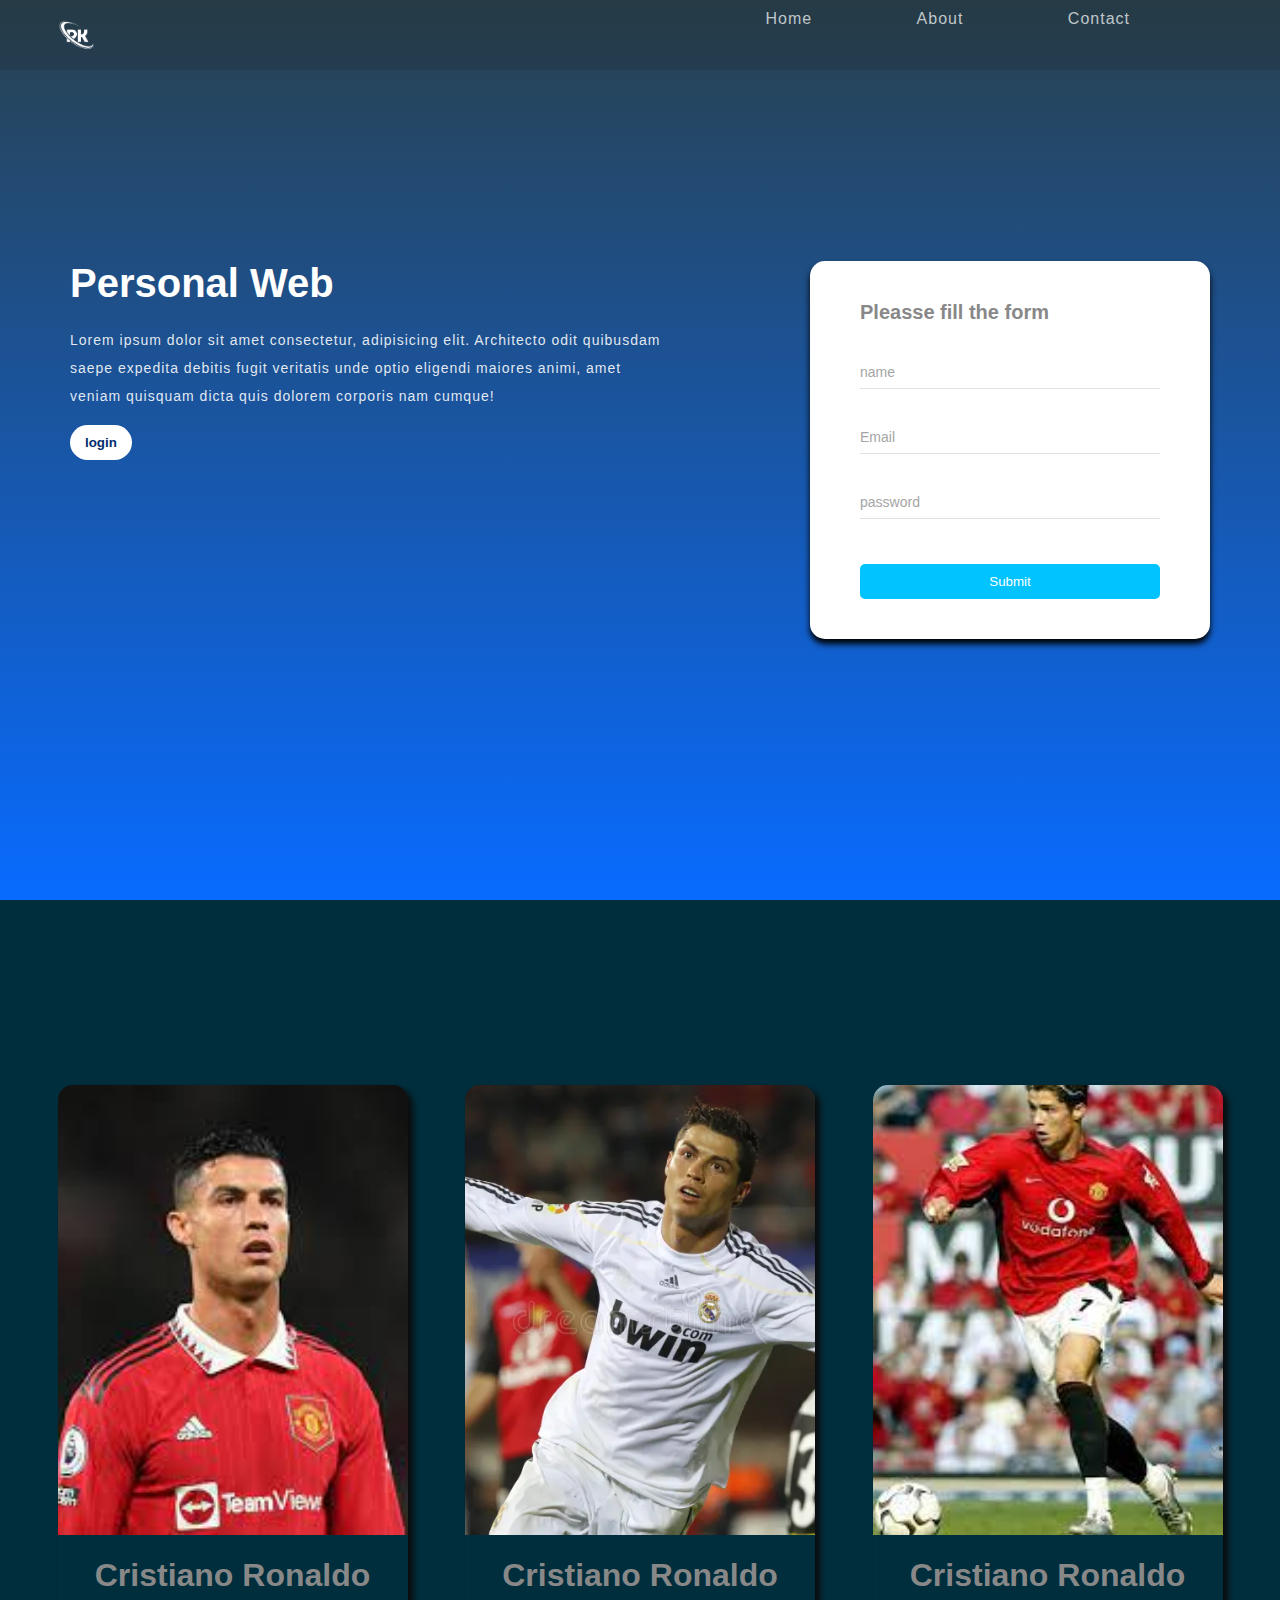
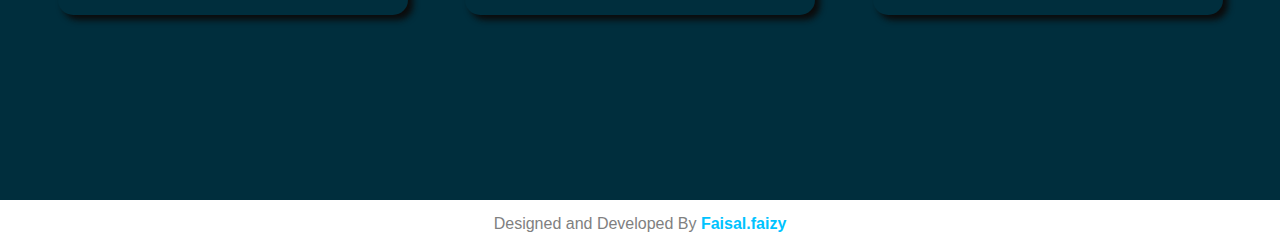
<file: index.html>
<!DOCTYPE html>
<html lang="en">
<head>
    <meta charset="UTF-8">
    <meta name="viewport" content="width=device-width, initial-scale=1.0">
    <link rel="icon" type="image/x-icon" href="img/pk-logo-p-k-design-white-pk-letter-pk-letter-logo-design-initial-letter-pk-linked-circle-uppercase-monogram-logo-vector-removebg-preview.png">
    <link rel="stylesheet" href="clone.css">
    <title>PK</title>
</head>
<body>
    <header>
        <div class="container">
            <img src="img/pk-logo-p-k-design-white-pk-letter-pk-letter-logo-design-initial-letter-pk-linked-circle-uppercase-monogram-logo-vector-removebg-preview.png" width="50px">

            <nav>
                <a href="#">Home</a>
                <a href="#">About</a>
                <a href="#">Contact</a>
            </nav>
        </div>
    </header>

    <main>
        <section class="banner-container">
            <div class="container">
                <div class="left-section">
                    <h1>Personal Web</h1>

                    <p>Lorem ipsum dolor sit amet consectetur, adipisicing elit. Architecto odit quibusdam saepe expedita debitis fugit veritatis unde optio eligendi maiores animi, amet veniam quisquam dicta quis dolorem corporis nam cumque!
                    </p>
                    <button class="btn">login</button>
                </div>

                <div class="right-section">
                    <h4>Pleasse fill the form</h4>

                    <form action="" autocomplete="off">
                        <div class="input-gruop">
                            <input type="text" id="name" required>
                            <label for="name">name</label>
                        </div>
                        <div class="input-gruop"> 
                            <input type="email" id="email" required>
                            <label for="email">Email</label>
                        </div>
                        <div class="input-gruop">
                            <input type="password" id="password" required>
                            <label for="password">password</label>
                        </div>

                        <div class="submit-section">
                            <input type="submit" class="submit-button">
                        </div>
                    </form>
                </div>
            </div>
        </section>
        
        <section class="section-two">
            <div class="card-container">
                <div class="image-container">
                    <img src="img/images (2).jpg" alt="image">
                </div>
                <h1>Cristiano Ronaldo</h1>
            </div>
            <div class="card-container">
                <div class="image-container">
                    <img src="img/portuguese-soccer-player-cristiano-ronaldo-celebrates-scoring-goal-match-mallorca-plays-as-forward-112733784.webp" alt="image">
                </div>
                <h1>Cristiano Ronaldo</h1>
            </div>
            <div class="card-container">
                <div class="image-container">
                    <img src="img/images.jpg" alt="image">
                </div>
                <h1>Cristiano Ronaldo</h1>
            </div>
        </section>
    </main>

    <footer>
        Designed and Developed By <span>Faisal.faizy</span>
        
    </footer>
</body>
</html>
</file>
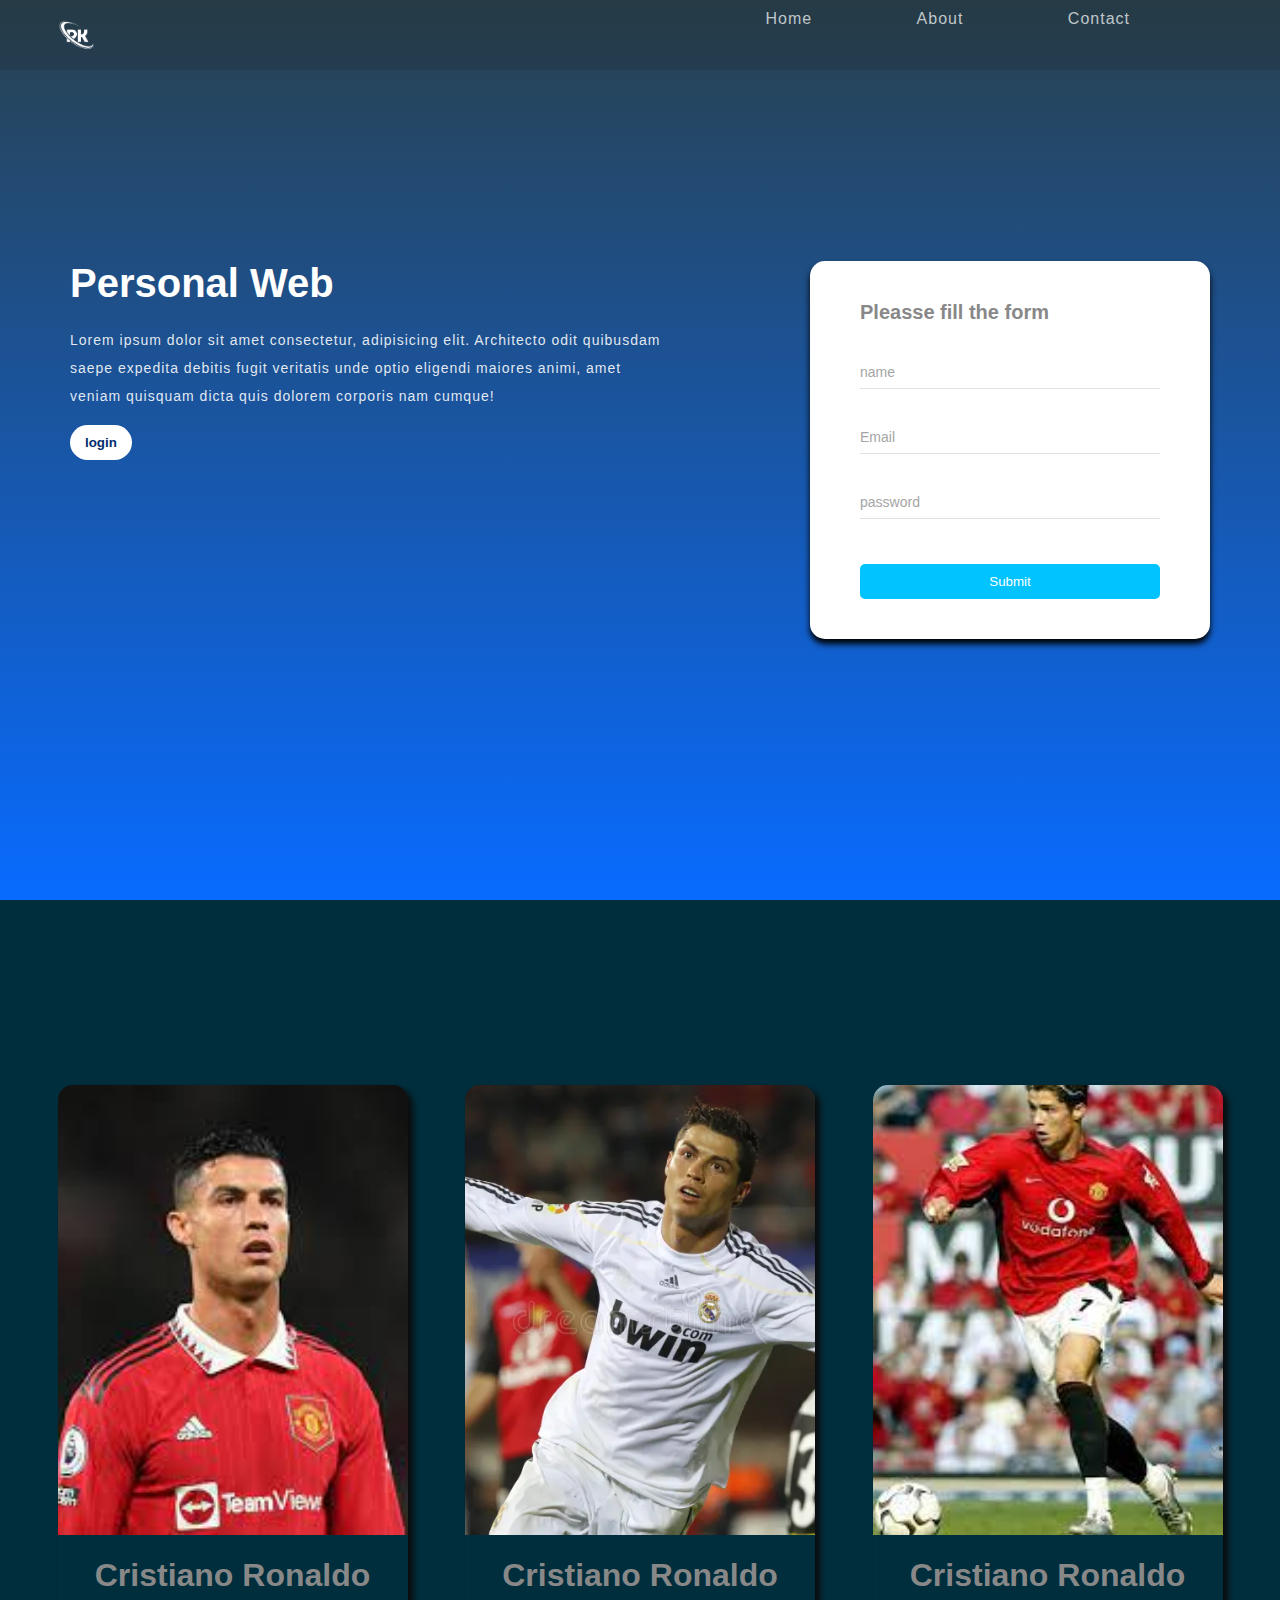
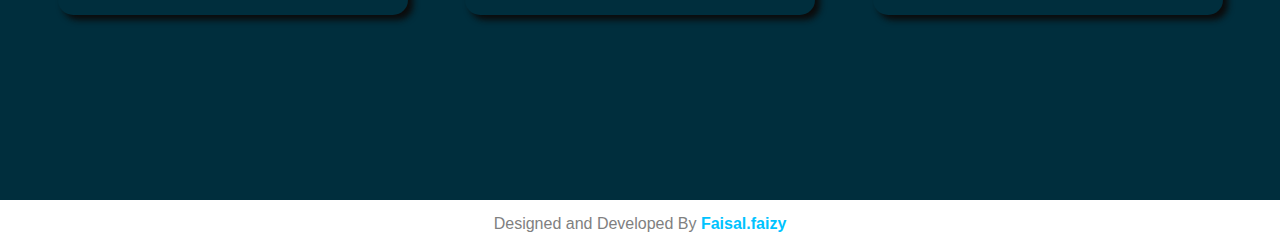
<file: clone.html>
<!DOCTYPE html>
<html lang="en">
<head>
    <meta charset="UTF-8">
    <meta name="viewport" content="width=device-width, initial-scale=1.0">
    <link rel="icon" type="image/x-icon" href="img/pk-logo-p-k-design-white-pk-letter-pk-letter-logo-design-initial-letter-pk-linked-circle-uppercase-monogram-logo-vector-removebg-preview.png">
    <link rel="stylesheet" href="clone.css">
    <title>PK</title>
</head>
<body>
    <header>
        <div class="container">
            <img src="img/pk-logo-p-k-design-white-pk-letter-pk-letter-logo-design-initial-letter-pk-linked-circle-uppercase-monogram-logo-vector-removebg-preview.png" width="50px">

            <nav>
                <a href="#">Home</a>
                <a href="#">About</a>
                <a href="#">Contact</a>
            </nav>
        </div>
    </header>

    <main>
        <section class="banner-container">
            <div class="container">
                <div class="left-section">
                    <h1>Personal Web</h1>

                    <p>Lorem ipsum dolor sit amet consectetur, adipisicing elit. Architecto odit quibusdam saepe expedita debitis fugit veritatis unde optio eligendi maiores animi, amet veniam quisquam dicta quis dolorem corporis nam cumque!
                    </p>
                    <button class="btn">login</button>
                </div>

                <div class="right-section">
                    <h4>Pleasse fill the form</h4>

                    <form action="" autocomplete="off">
                        <div class="input-gruop">
                            <input type="text" id="name" required>
                            <label for="name">name</label>
                        </div>
                        <div class="input-gruop"> 
                            <input type="email" id="email" required>
                            <label for="email">Email</label>
                        </div>
                        <div class="input-gruop">
                            <input type="password" id="password" required>
                            <label for="password">password</label>
                        </div>

                        <div class="submit-section">
                            <input type="submit" class="submit-button">
                        </div>
                    </form>
                </div>
            </div>
        </section>
        
        <section class="section-two">
            <div class="card-container">
                <div class="image-container">
                    <img src="img/images (2).jpg" alt="image">
                </div>
                <h1>Cristiano Ronaldo</h1>
            </div>
            <div class="card-container">
                <div class="image-container">
                    <img src="img/portuguese-soccer-player-cristiano-ronaldo-celebrates-scoring-goal-match-mallorca-plays-as-forward-112733784.webp" alt="image">
                </div>
                <h1>Cristiano Ronaldo</h1>
            </div>
            <div class="card-container">
                <div class="image-container">
                    <img src="img/images.jpg" alt="image">
                </div>
                <h1>Cristiano Ronaldo</h1>
            </div>
        </section>
    </main>

    <footer>
        Designed and Developed By <span>Faisal.faizy</span>
        
    </footer>
</body>
</html>
</file>
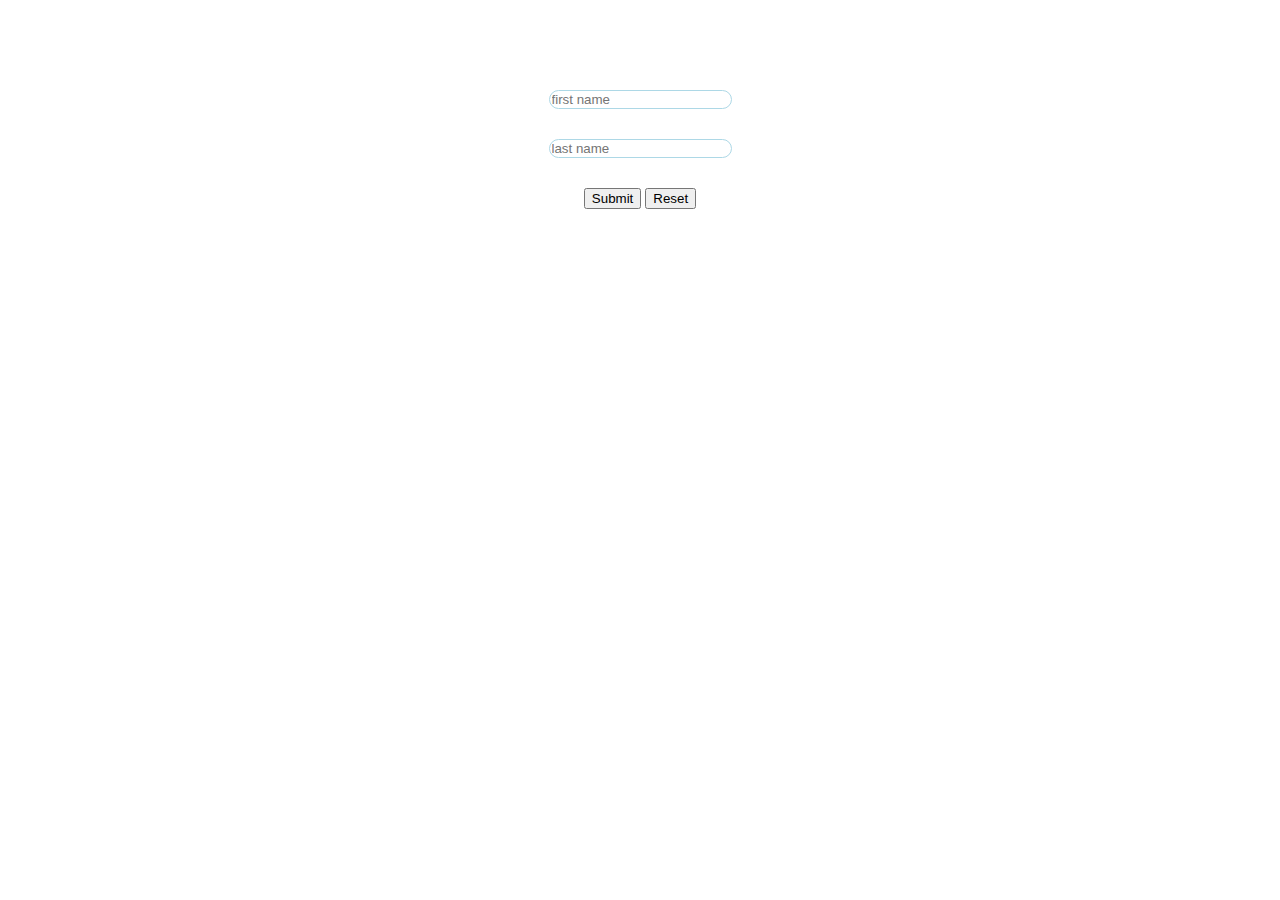
<file: form.html>
<!DOCTYPE html>
<html lang="en">
<head>
    <meta charset="UTF-8">
    <meta name="viewport" content="width=device-width, initial-scale=1.0">
    <title>form</title>
    <link rel="stylesheet" href="form.css">
</head>
<body>
    <center>
    <form>
    <div>
        <input type="text" class="name" placeholder="first name" required>
        <br>
        <input type="text" class="six" placeholder="last name" required>
    </div>
        <input type="submit">
        <input type="reset">
         
    </form>
    </center>
</body>
</html>
</file>
<file: clone.css>
*{
    box-sizing: border-box;
}
body{
    padding: 0;
    margin: 0;
    font-family: Arial, Helvetica, sans-serif;
}

/* header section */

header {
    width: 100%;
    background-color: rgba(23,23,23,0.15);
    padding: 10px;
    position: absolute;
    top: 0;
}

header .container{
    display: flex;
    justify-content: space-between;
    width: 1180px;
    margin: auto;
}

header a{
    text-decoration: none;
    margin-right: 100px;
    font-size: 16px;
    letter-spacing: 1px;
    color: rgba(255,255,255,0.719);
    font-family: 'Segoe UI', Tahoma, Geneva, Verdana, sans-serif;
}

/* header end */

/* baner section */

.banner-container {
    width: 100%;
    height: 100vh;
    background: linear-gradient(rgba(0, 29, 44, 0.84), rgb(8, 107, 255));
    background-repeat: no-repeat;
    display: flex;
    align-items: center;
}

.banner-container .container{
    display: flex;
    justify-content: space-around;
    align-items: center;
    width: 100%;
}

/* banner section end */

/* left section */

.left-section{
    width: 600px;
    align-self: flex-start;
}

.left-section h1{
    margin: 0;
    font-size: 40px;
    color: white;
}
.left-section p {
    margin: 0;
    font-size: 14px;
    letter-spacing: 1px;
    color: rgba(255,255,255,0.884);
    margin-top: 20px;
    line-height: 28px;
}

.left-section button {
    color: rgb(0, 44, 110);
    background-color: white;
    font-weight: bold;
    border: none;
    padding: 10px 15px;
    border-radius: 50px;
    margin-top: 15px;
    cursor: pointer;
}

/* left section end */

/* right section */

.right-section{
    width: 400px;
    background-color: white;
    border-radius: 15px;
    padding: 40px 0;
    box-shadow: 0 5px 6px rgba(0,0,0.219);
}

.right-section h4{
    font-size: 20px;
    width: 300px;
    margin: auto;
    margin-bottom: 30px;
    color: rgb(136,136,136);
}

.input-gruop{
    width: 300px;
    margin: 30px auto;
    display: flex;
    flex-direction: column;
    position: relative;
}
.input-gruop label{
    color: rgb(165,165,165);
    font-size: 14px;
    position: absolute;
    top: 10px;
    transition: 0.5s ease-in-out;

}

.input-gruop input{
    border: none;
    padding: 7px;
    margin-top: 5px;
    outline: none;
    color: rgb(0, 195, 255);
    caret-color: gray;
    border-bottom: 1px solid #c9c9c98a;
}

.input-gruop input:focus ~ label,
.input-gruop input:valid ~ label{
    color: rgb(0, 195, 255);
    top: -10px;
    font-size: 12px;
}

.input-gruop input:focus,
.input-gruop input:valid{
    border-color: rgb(0, 195, 255);
    
}

.submit-section{
    text-align: center;
}

.submit-button {
    background-color: rgb(0, 195, 255);
    color: white;
    border: none;
    padding: 10px 0px;
    margin-top: 15px;
    border-radius: 5px;
    width: 300px;
    cursor: pointer;
}

.submit-button:hover{
    box-shadow: 0 2px 3px silver;
}

/* right section end */

/* section-two */

.section-two{
    display: flex;
    justify-content: space-evenly;
    height: 100vh;
    align-items: center;
    background-color: rgb(0, 46, 61);
}

.card-container{
    width: 350px;
    border-radius: 15px;
    box-shadow: 5px 5px 6px rgb(11, 11, 11);
    overflow: hidden;
    text-align: center;
}

.card-container h1{
    color: rgb(136, 136, 136);
}

.image-container{
    width: 100%;
    height: 450px;
    overflow: hidden;
}

.image-container img{
    width: 100%;
    height: 100%;
    object-fit: cover;
    transition: 0.5s ease-in-out;
}

.image-container img:hover{
    transform: scale(1.1) rotate(-5deg);
}

/* section two end */

footer{
    text-align: center;
    color: gray;
    padding: 15px;
}

footer span{
    color: rgb(0, 195, 255);
    font-weight: bold;
    cursor: pointer;
}
footer span:hover{
    text-decoration: underline;
}

.btn:hover{
    background-color: rgba(0, 29, 44, 0.84);
    color: white;
    box-shadow: 2px 2px 2px rgb(28, 28, 28);
}
</file>
<file: form.css>
*{
    margin: 30px 0px 0px 0px;
}

.name{
    border-radius: 10px;
    border: 1px solid lightblue;
}

.name:hover{
    background-color:lightblue;
    color:rgb(0, 0, 0);
}
.six{
    border-radius: 10px;
    border: 1px solid lightblue;
}
.six:hover{
    background-color: lightblue;
    color: black;
}
input{
    cursor: pointer;
}
</file>
